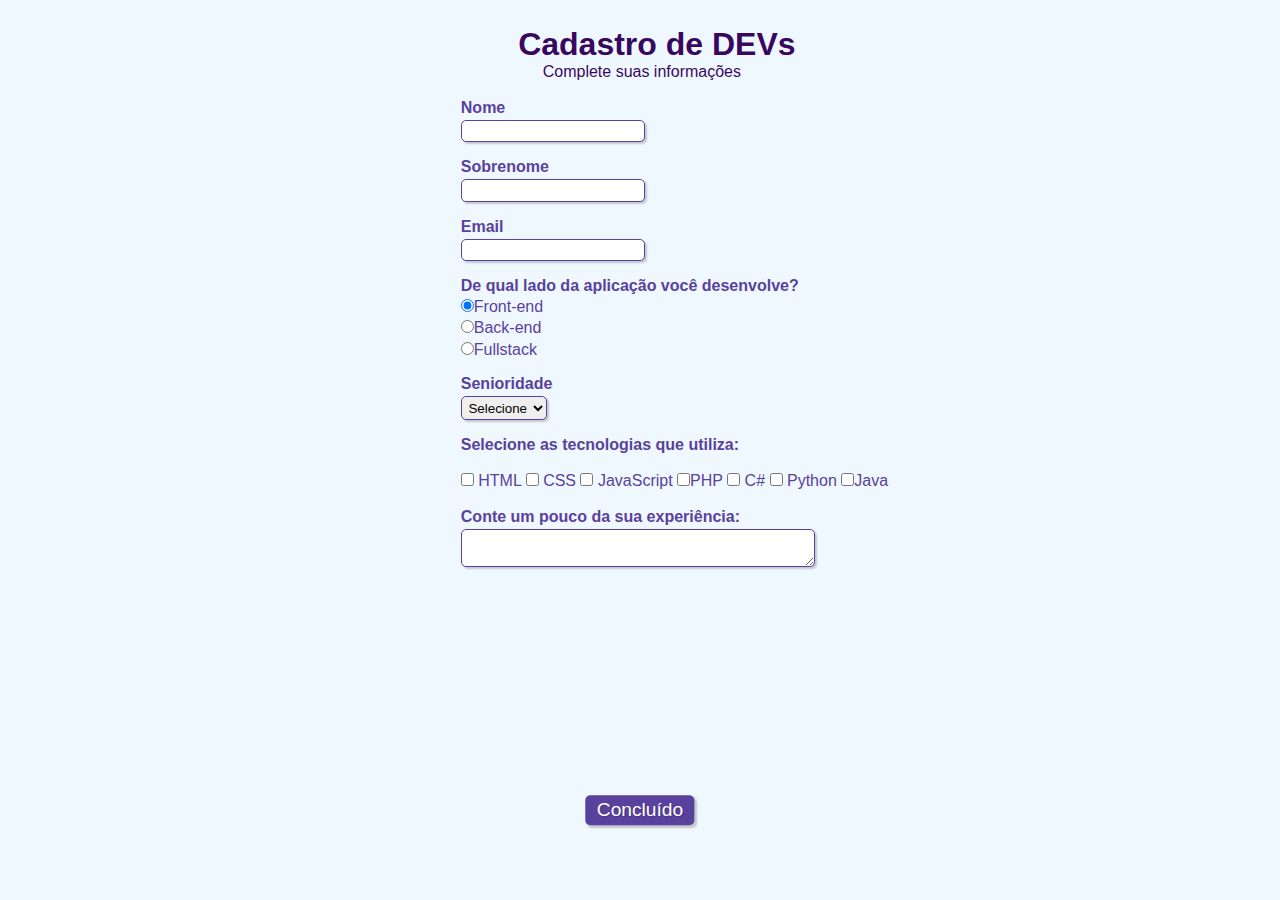
<file: HTML/index.html>
<!DOCTYPE html>
<html lang="en">
<head>
    <meta charset="UTF-8">
    <meta name="viewport" content="width=device-width, initial-scale=1.0">
    <link rel="stylesheet"  type="text/css" href="style.css" media=""
    
</head>
<body>
    
    <div>
        <h1 id="titulo">Cadastro de DEVs</h1>
        <p id="subtitulo">Complete suas informações</p>
        <br>
    </div>

    <form>
            <fieldset class="grupo">
                <div class="campo">
                    <label for="nome"><strong>Nome</strong></label>
                    <input type="text" name="nome"  id="nome" required>
                </div>

                <div class="campo">
                    <label for="sobrenome"><strong>Sobrenome</strong></label>
                    <input type="text" name="sobrenome" id="sobrenome" required>
                </div>
            </fieldset>

            <div class="campo">
                <label for="email"><strong>Email</strong></label>
                <input type="email" name="email" id="email" required>
            </div>
        

        <div class="campo">
            <label><strong>De qual lado da aplicação você desenvolve?</strong></label>
            <label>
                <input type="radio" name="devweb" value="frontend" checked>Front-end
            </label>
            <label>
                <input type="radio" name="devweb" value="backend">Back-end
            </label>
            <label>
                <input type="radio" name="devweb" value="fullstack">Fullstack
            </label>
        </div>

        <div class="campo">
            <label for="senioridade"><strong>Senioridade</strong></label>
            <select id="senioridade">
                <option selected disabled value="">Selecione</option>
                <option>Junior</option>    
                <option>Plenos</option>
                <option>Senior</option>
            </select>
        </div>

        <fieldset class="grupo">
            <div class="check">
                <label><strong>Selecione as tecnologias que utiliza:</strong></label><br><br>
                <input type="checkbox" id="tecnologia1" name="tecnologia1" value="HTML">
                <label for="tecnologia1">HTML</label>
                <input type="checkbox" id="tecnologia2" name="tecnologia2" value="CSS">
                <label for="tecnologia2">CSS</label>
                <input type="checkbox" id="tecnologia3" name="tecnologia3" value="Javascript">
                <label for="tecnologia3">JavaScript</label>
                <input type="checkbox" id="tecnologia4" name="tecnologia4" value="PHP"
                <label for="tecnologia4">PHP</label>
                <input type="checkbox"  id="tecnologia5" name="tecnologia5" value="C#">
                <label for="tecnologia5">C#</label>
                <input type="checkbox"  id="tecnologia6" name="tecnologia6" value="Python">
                <label for="tecnologia6">Python</label>
                <input type="checkbox"  id="tecnologia7" name="tecnologia7" value="Java"
                <label for="tecnologia7">Java</label>
            </div>
        </fieldset>

        <div class="campo">
            <br>
            <label><strong>Conte um pouco da sua experiência:</strong></label>
            <textarea row="6" style="width: 26em" id="experiencia" name="experiencia"></textarea>
        </div>

        <button class="botao" type="submit">Concluído</button>

    </form>

</body>
</html>
</file>
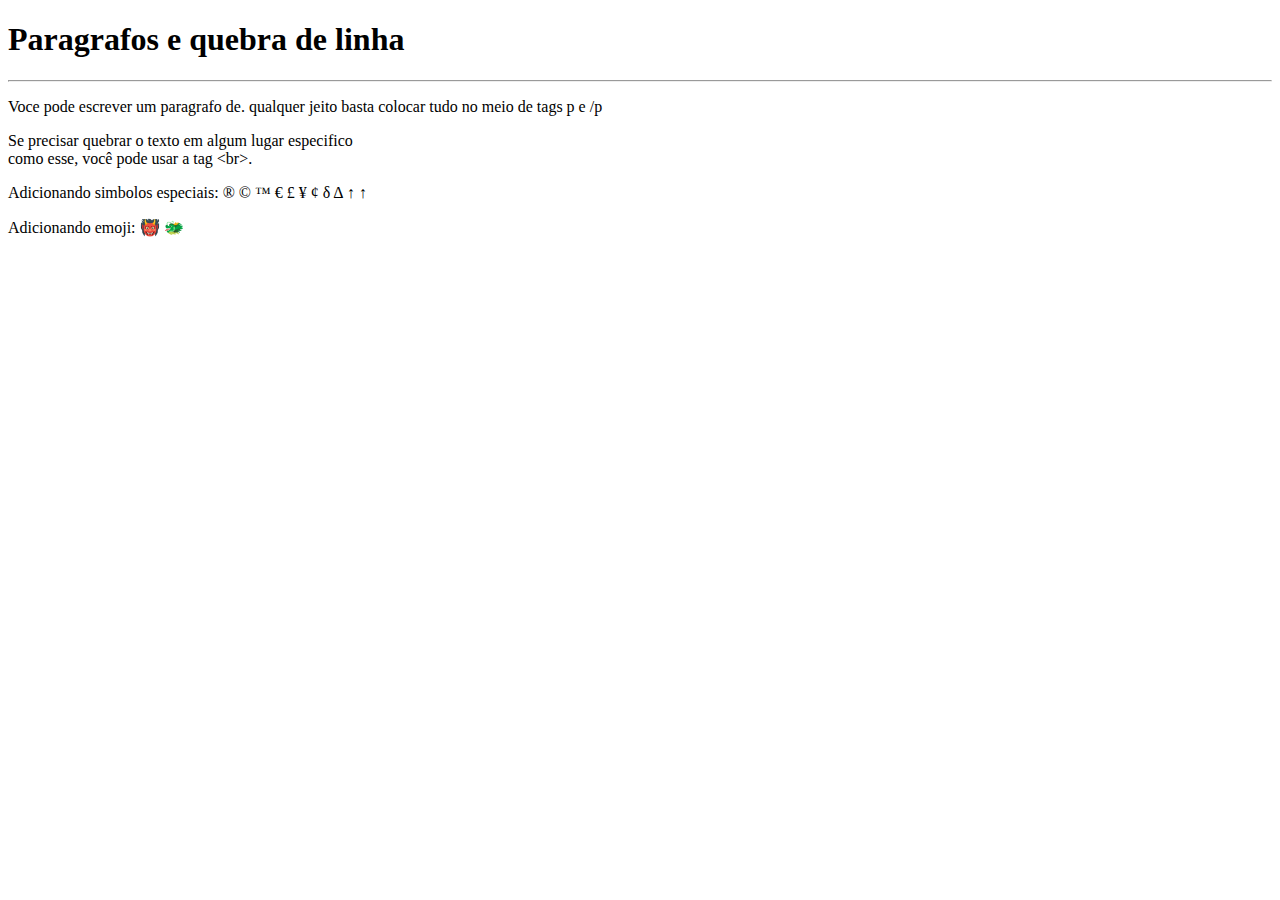
<file: HTML/ex002/index.html>
<!DOCTYPE html>
<html lang="pt-br">
<head>
    <meta charset="UTF-8">
    <meta http-equiv="X-UA-Compatible" content="IE=edge">
    <meta name="viewport" content="width=device-width, initial-scale=1.0">
    <title>Paragrafo</title>
</head>
<body>
    <h1>Paragrafos e quebra de linha</h1>
    <hr>
    <p>Voce pode escrever um paragrafo de. qualquer jeito basta colocar tudo no meio de tags p e /p</p>
    <p>Se precisar quebrar o texto em algum lugar especifico <br> como esse, você pode usar a tag &lt;br&gt;.</p>
    <p>Adicionando simbolos especiais: 
        &reg; 
        &copy; 
        &trade;
        &euro;
        &pound;
        &yen;
        &cent;
        &delta;
        &Delta;
        &uparrow;
        &uarr;
    </p>
    <p>Adicionando emoji:
        &#x1F479;
        &#x1F432;
    </p>
</body>
</html>
</file>
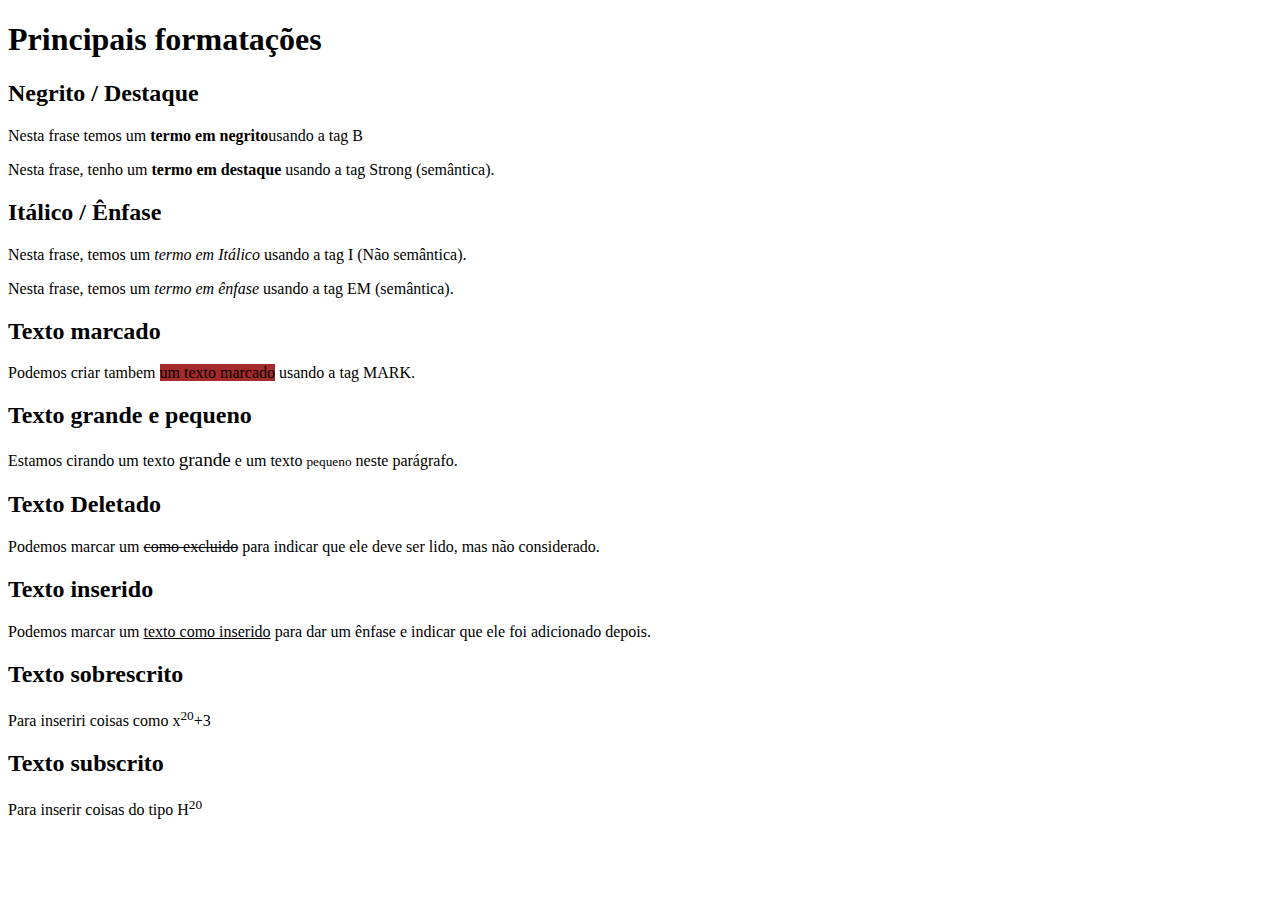
<file: HTML/ex008/index.html>
<!DOCTYPE html>
<html lang="pt-br">
    <head>
        <meta charset="utf-8">
        <meta http-equiv="X-UA-Compatible" content="IE=edge">
        <title>Formatação de textos</title>
        <meta name="description" content="">
        <meta name="viewport" content="width=device-width, initial-scale=1">
        <link rel="stylesheet" href="">
    </head>
    <body>
        <h1>Principais formatações</h1>   
        <h2>Negrito / Destaque</h2>
        <p>Nesta frase temos um <b>termo em negrito</b>usando a tag B</p>
        <p>Nesta frase, tenho um <strong>termo em destaque</strong> usando a tag Strong (semântica).</p>
        <h2>Itálico / Ênfase</h2>
        <p>Nesta frase, temos um <i> termo em Itálico </i> usando a tag I (Não semântica).</p>
        <p>Nesta frase, temos um <em> termo em ênfase </em> usando a tag EM (semântica).</p>
        <h2>Texto marcado</h2>
        <p>Podemos criar tambem <mark style="background-color:brown;">um texto marcado</mark> usando a tag MARK.</p>
        <h2>Texto grande e pequeno</h2>
        <p>Estamos cirando um texto <big>grande</big> e um texto <small>pequeno</small> neste parágrafo.</p>
        <h2>Texto Deletado</h2>
        <p>Podemos marcar um <del>como excluido</del> para indicar que ele deve ser lido, mas não considerado.</p>
        <h2>Texto inserido</h2>
        <p>Podemos marcar um <ins>texto como inserido</ins> para dar um ênfase e indicar que ele foi adicionado depois.</p>
        <h2>Texto sobrescrito</h2>
        <p>Para inseriri coisas como x<sup>20</sup>+3 </p>
        <h2>Texto subscrito</h2>
        <p>Para inserir coisas do tipo H<sup>20</sup></p>
    </body>
</html>
</file>
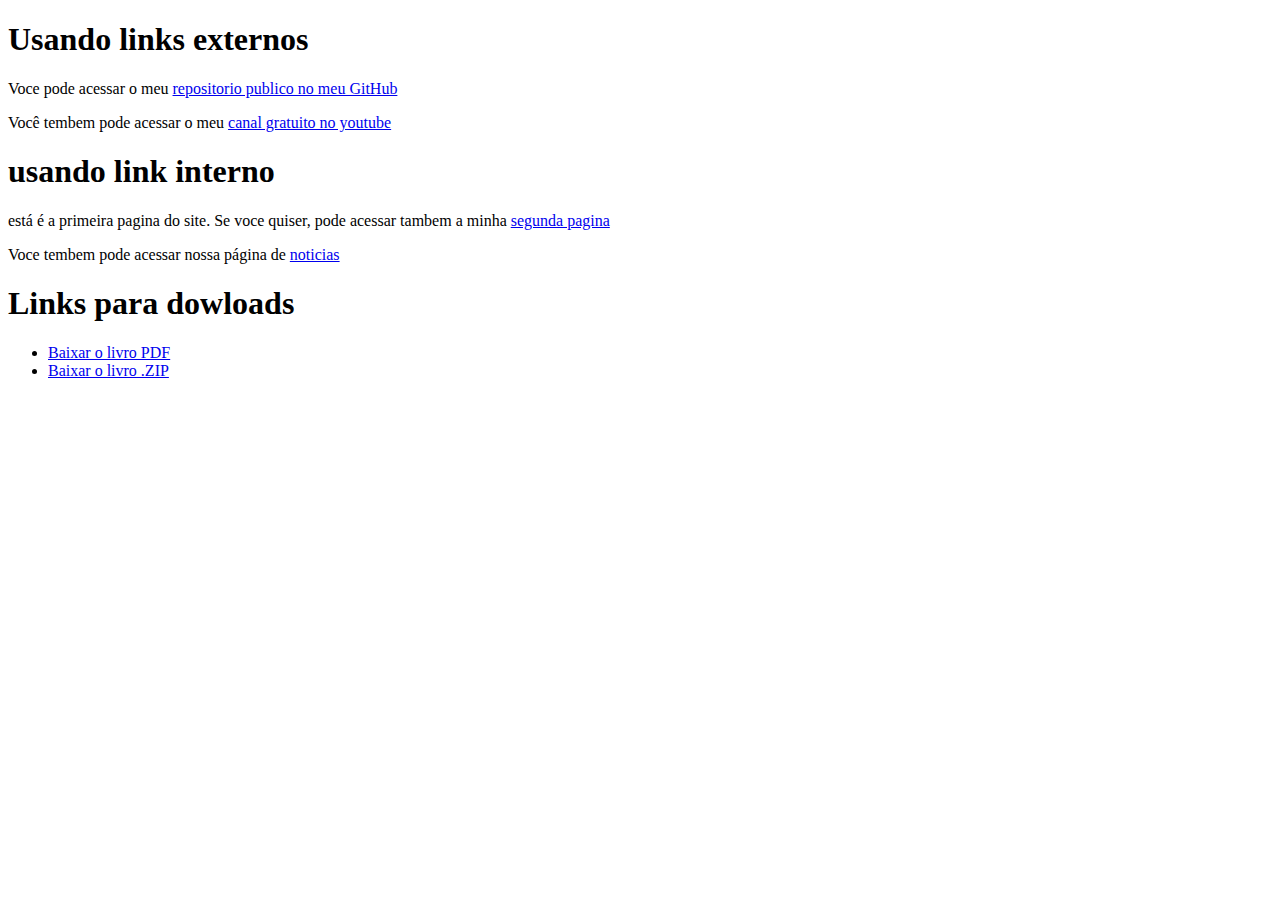
<file: HTML/ex010/index.html>
<!DOCTYPE html>
<html lang="pt-br">
<head>
    <meta charset="UTF-8">
    <meta http-equiv="X-UA-Compatible" content="IE=edge">
    <meta name="viewport" content="width=device-width, initial-scale=1.0">
    <title>Trabalhando com links</title>
</head>
<body>

    <h1>Usando links externos</h1>
    <p>Voce pode acessar o meu <a href="https://github.com/cugim/Cugim" target="_blank" rel="external">repositorio publico no meu GitHub</a></p>
    <p>Você tembem pode acessar o meu <a href="https://www.youtube.com/" target="_blank" rel="external">canal gratuito no youtube</a></p>
    <h1>usando link interno</h1>
    <p>está é a primeira pagina do site. Se voce quiser, pode acessar tambem a minha <a href="pag002.html" rel="next" target="_self">segunda pagina</a> </p>
    <p>Voce tembem pode acessar nossa página de <a href="noticias/pag003.html" rel="next" target="_self">noticias</a></p>
    <h1>Links para dowloads</h1>
    <ul>
        <li><a href="livro/O-Pequeno-Príncipe-Antoine-de-Saint-Exupéry.pdf" download="O-Pequeno-Príncipe-Antoine-de-Saint-Exupéry.pdf" type="application/pdf">Baixar o livro PDF</a></li>
        <li><a href="livro/O-Pequeno-Príncipe-Antoine-de-Saint-Exupéry.rar" download="livro/O-Pequeno-Príncipe-Antoine-de-Saint-Exupéry.rar" type="application/zip">Baixar o livro .ZIP</a></li>
    </ul>

</body>
</html>
</file>
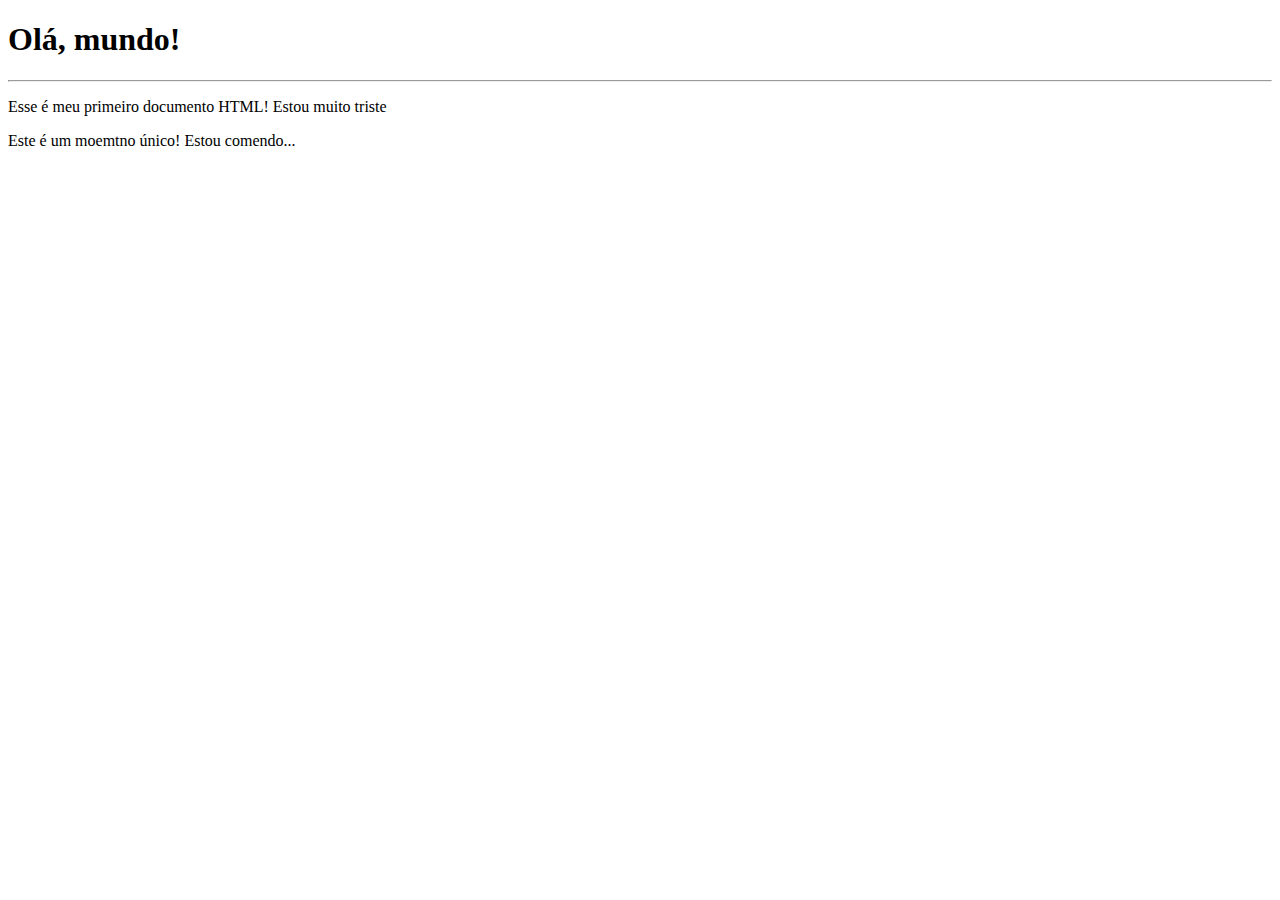
<file: HTML/ex001.html>
<!DOCTYPE html>
<html lang="pt-br">
<head>
    <meta charset="UTF-8">
    <meta http-equiv="X-UA-Compatible" content="IE=edge">
    <meta name="viewport" content="width=device-width, initial-scale=1.0">
    <title>Meu Primeiro Exercicio</title>
</head>
<body>
    <h1>Olá, mundo!</h1>    
    <hr>
    <p>Esse é meu primeiro documento HTML! Estou muito triste</p>
    <p>Este é um moemtno único! Estou comendo...</p>
</body>
</html>
</file>
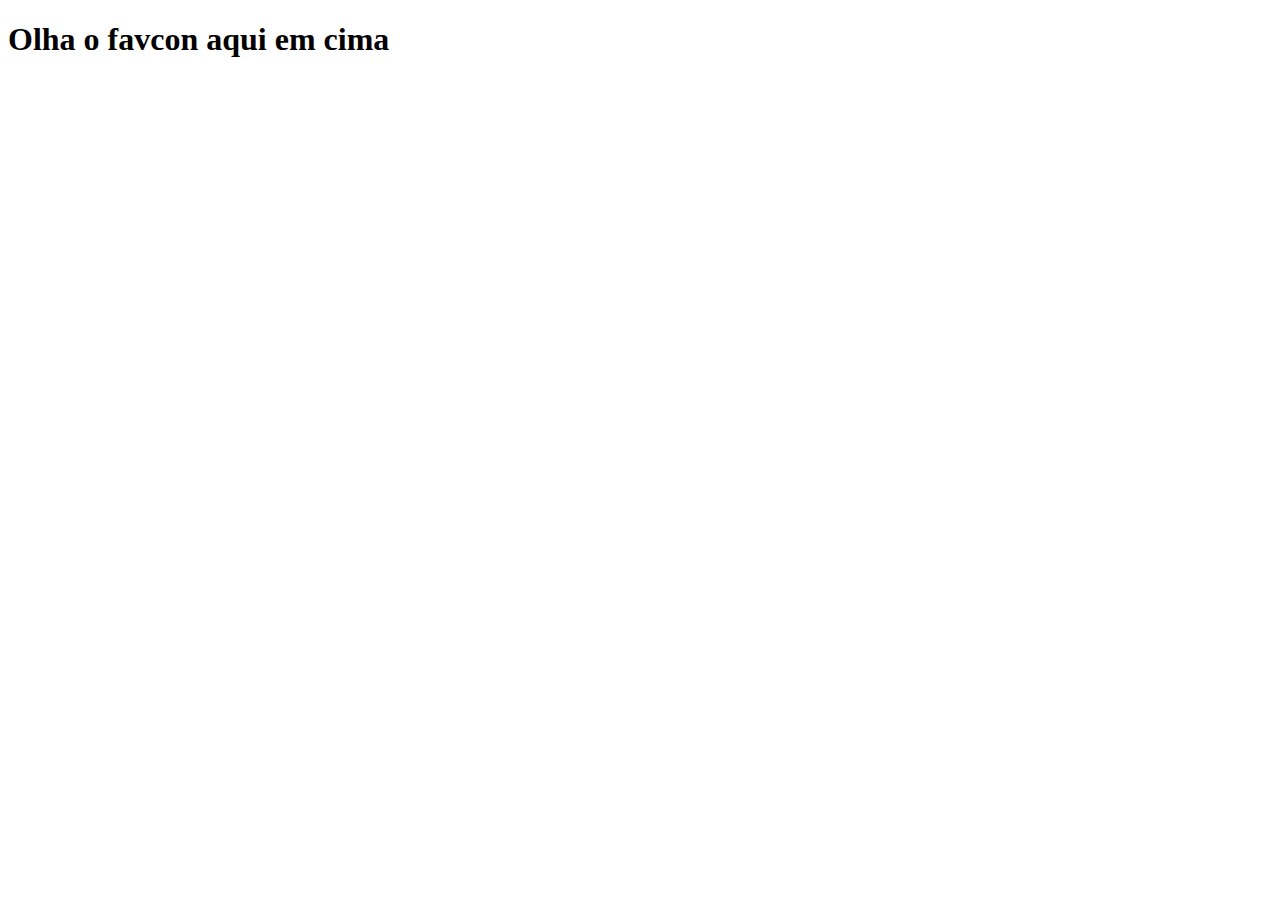
<file: HTML/ex004/indedx.html>
<!DOCTYPE html>
<html lang="pt-br">
<head>
    <meta charset="UTF-8">
    <meta http-equiv="X-UA-Compatible" content="IE=edge">
    <meta name="viewport" content="width=device-width, initial-scale=1.0">
    <link rel="shortcut icon" href="zombie.ico" type="image/x-icon">
    <title>teste de favcon</title>
</head>
<body>
   <h1>Olha o favcon aqui em cima</h1> 
</body>
</html>
</file>
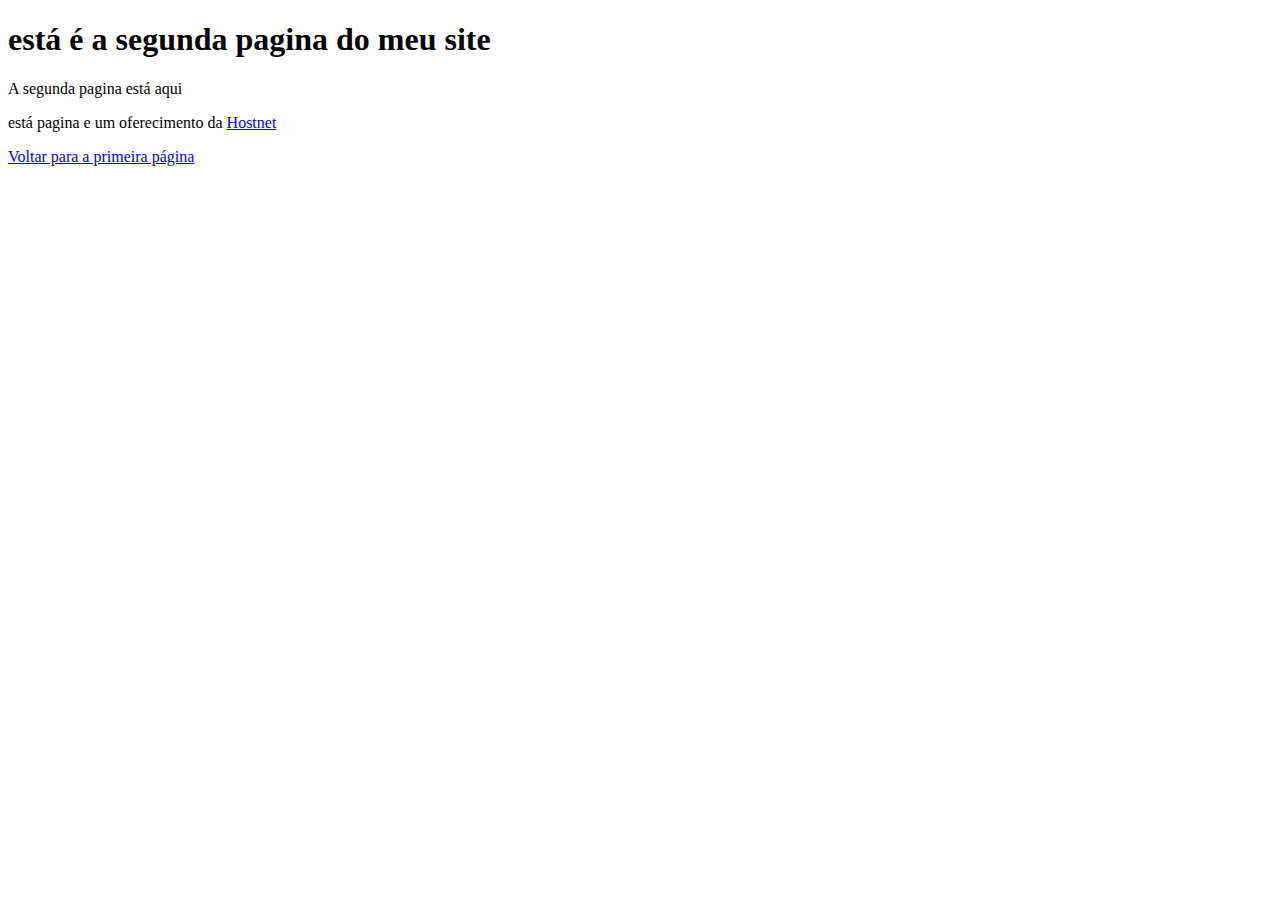
<file: HTML/ex010/pag002.html>
<!DOCTYPE html>
<html lang="pt-br">
<head>
    <meta charset="UTF-8">
    <meta http-equiv="X-UA-Compatible" content="IE=edge">
    <meta name="viewport" content="width=device-width, initial-scale=1.0">
    <title>pagina 02</title>
</head>
<body>
    <h1>está é a segunda pagina do meu site</h1>
    <p>A segunda pagina está aqui</p>
    <p>está pagina e um oferecimento da <a href="https://www.hostnet.nl/actie/webhosting" target="_blank" rel="nofollow">Hostnet</a></p>
    <p><a href="index.html">Voltar para a primeira página</a></p>
    
</body>
</html>
</file>
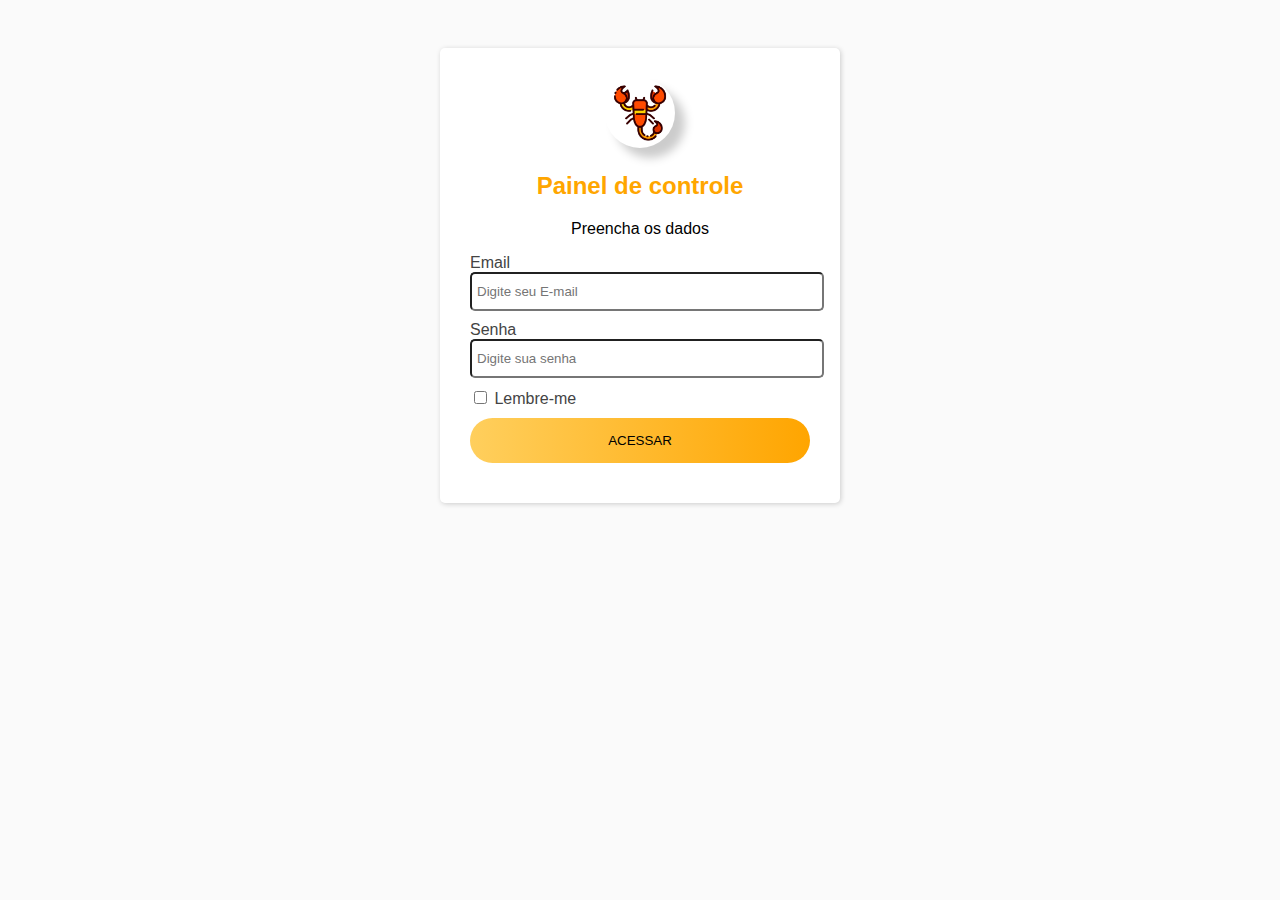
<file: HTML/site html/login.html>
<!DOCTYPE html>
<html lang="pt-br">
<head>
    <meta charset="UTF-8">
    <meta http-equiv="X-UA-Compatible" content="IE=edge">
    <meta name="viewport" content="width=device-width, initial-scale=1.0">
    <title>controle de acesso</title>

    <link rel="stylesheet" href="css/style.css">
</head>
<body>
       
    <form class="form" action="">
        <div class="card">
            <div class="card-top">
                <img class="imglogin" src="img/img.png" alt="">
                <h2 class="title">Painel de controle</h2>
                <p>Preencha os dados</p>
            </div>

            <div class="card-group">
                <label>Email</label>
                <input type="email" name="email" placeholder="Digite seu E-mail" required>
            </div>

            <div class="card-group">
                <label>Senha</label>
                <input type="password" name="Senha" placeholder="Digite sua senha" required>
            </div>

            <div class="card-group">
                <label><input type="checkbox"> Lembre-me</label>
            </div>

            <div class="card-group btn">
                <button type="submit">ACESSAR</button>
            </div>
        </div>
    </form>

</body>
</html>
</file>
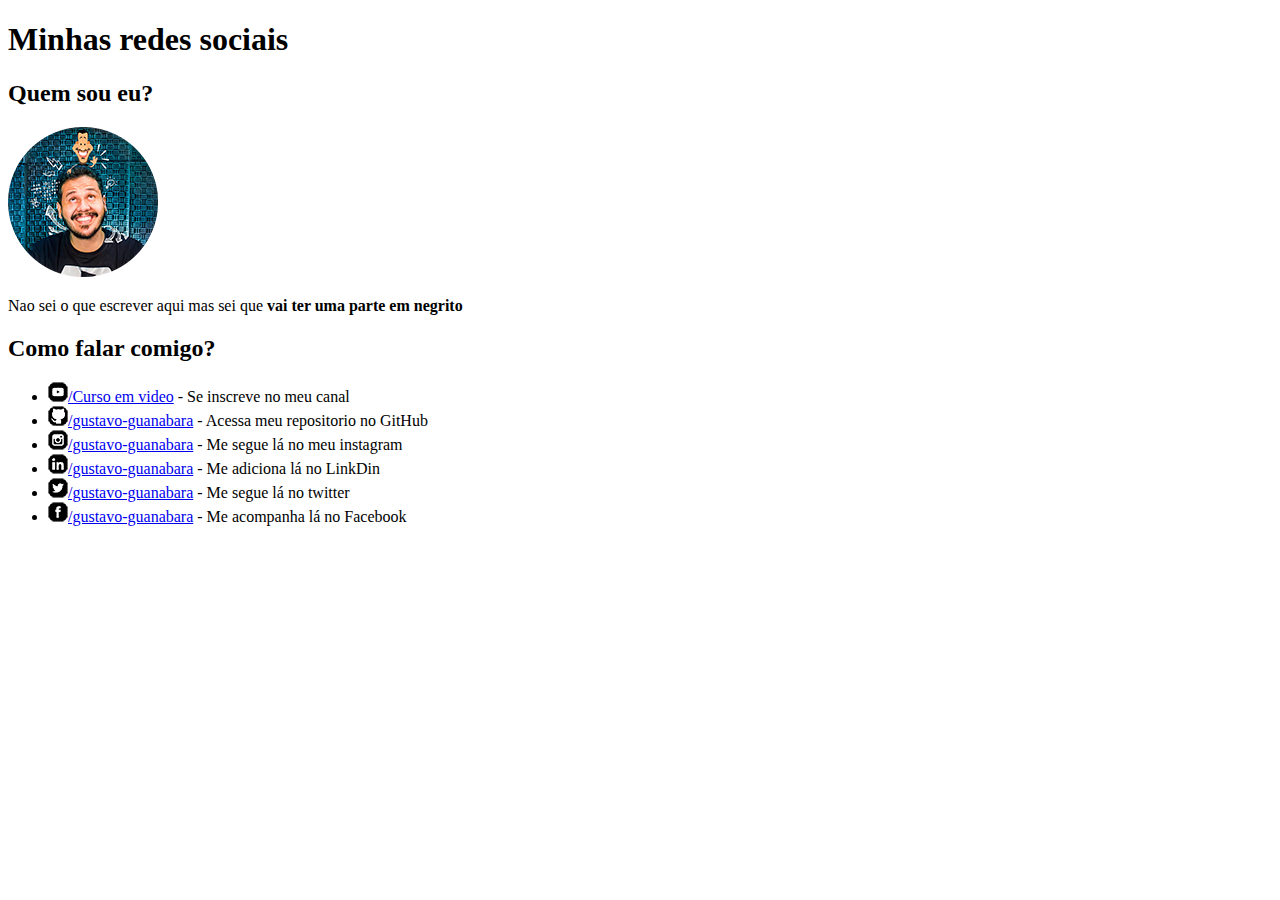
<file: HTML/ex010/desafios/redes.html>
<!DOCTYPE html>
<html lang="pt-br">
<head>
    <meta charset="UTF-8">
    <meta http-equiv="X-UA-Compatible" content="IE=edge">
    <meta name="viewport" content="width=device-width, initial-scale=1.0">
    <title>Social</title>
</head>
<body>
    <h1>Minhas redes sociais</h1>
    <h2>Quem sou eu?</h2>
    <img src="gu.png" alt="nao deu bom">
    <p>Nao sei o que escrever aqui mas sei que <b>vai ter uma parte em negrito</b></p>
    <h2>Como falar comigo?</h2>
    <ul>
        <li><img src="youtube.png" alt="nao deu"><a href="https://www.youtube.com/watch?v=suL56Mdx22Y&list=PLHz_AreHm4dkZ9-atkcmcBaMZdmLHft8n&index=30" target="_blank" rel="external">/Curso em video</a> - Se inscreve no meu canal</li>

        <li><img src="git.png" alt="nao deu"><a href="https://github.com/gustavoguanabara" target="_blank" rel="external">/gustavo-guanabara</a> - Acessa meu repositorio no GitHub</li>

        <li><img src="insta.png" alt="nao deu"><a href="https://www.instagram.com/" target="_blank" rel="external">/gustavo-guanabara</a> - Me segue lá no meu instagram</li>

        <li><img src="link.png" alt="nao deu"><a href="https://br.linkedin.com/" target="_blank" rel="external">/gustavo-guanabara</a> - Me adiciona lá no LinkDin</li>

        <li><img src="twitter.png" alt="nao deu"><a href="https://twitter.com/home" target="_blank" rel="external">/gustavo-guanabara</a> - Me segue lá no twitter</li>

        <li><img src="face.png" alt="nao deu"><a href="https://m.facebook.com/login/?locale=pt_BR" target="_blank" rel="external">/gustavo-guanabara</a> - Me acompanha lá no Facebook</li>
        
    </ul>
</body>
</html>
</file>
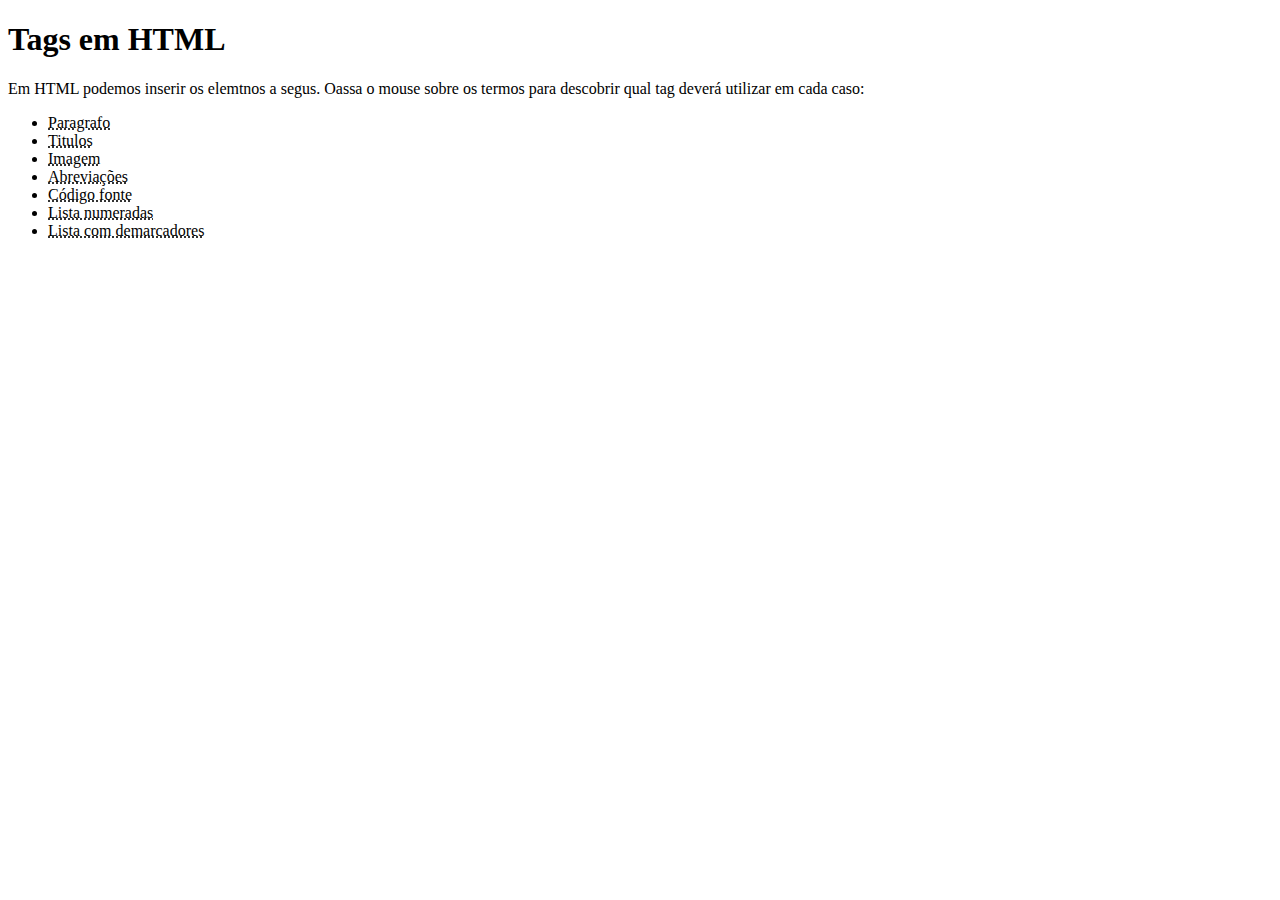
<file: HTML/ex010/desafios/tags.html>
<!DOCTYPE html>
<html lang="pt-br">
<head>
    <meta charset="UTF-8">
    <meta http-equiv="X-UA-Compatible" content="IE=edge">
    <meta name="viewport" content="width=device-width, initial-scale=1.0">
    <title>Tags html</title>
</head>
<body>
    <h1>Tags em HTML</h1>
    <p>Em HTML podemos inserir os elemtnos a segus. Oassa o mouse sobre os termos para descobrir qual tag deverá utilizar em cada caso:</p>
    <ul>
        <li><abbr title="Use a tag <p>">Paragrafo</abbr></li>
        <li><abbr title="Use a tag <h1>...<h6>">Titulos</abbr></li>
        <li><abbr title="Use a tag <img>">Imagem</abbr></li>
        <li><abbr title="Use a tag <abbr>">Abreviações</abbr></li>
        <li><abbr title="Use a tag <codigo">Código fonte</abbr></li>
        <li><abbr title="Use a tag <ol> e <li>">Lista numeradas</abbr></li>
        <li><abbr title="Use a tag <ul> e <li>">Lista com demarcadores</abbr></li>
    </ul> 
</body>
</html>
</file>
<file: HTML/style.css>
*{
    margin: 0;
    padding: 0;
}
#titulo{
    font-family: sans-serif;
    color: #380861;
    margin-left: 7%;
}
#subtitulo{
    font-family: sans-serif;
    color: #380861;
    margin-left: 10%;    
}
fieldset{
    border: 0;
}
body{
    background: #f0f8ff;
    font-family: sans-serif;
    font-size: 1em;
    color: #59429d;
    margin-left: 36%;
    margin-top: 2%;
    justify-content: center;
}
input, select, textarea, button{
    border-radius: 5px;
}
.campo{
    margin-bottom: 1em;
}
.campo label{
    margin-bottom: 0.2em;
    color: #59429d;
    display: block;
}
fieldset.grupo.campo{
    float: left;
    margin-right: 1em;
}
.campo input[type="text"], .campo input[type="email"], .campo select, .campo textarea{
    padding: 0.2em;
    border: 1px solid #59429d;
    box-shadow: 2px 2px 2px rgba(0,0,0,0.2);
    display: block;
}
.campo select option{
    padding-right: 1em;
}
.campo input:focus, .campo select:focus, .campo textarea:focus{
    background: #E0E0F8;
}
.botao{
    font-size: 1.2em;
    background: #59429d;
    border: 0;
    margin-bottom: 1em;
    color: #ffffff;
    padding: 0.2em 0.6em;
    box-shadow: 2px 2px 2px rgba(0,0,0,0.2);
    text-shadow: 1px 1px 1px rgba(0,0,0,0.2);
    position: absolute;
    top: 90%;
    left: 50%;
    margin-right: -50%;
    transform: translate(-50%, -50%);
}
.botao:hover{
    background: #ccbbff;
    box-shadow: inset 2px 2px 2px rgba(0,0,0,0.2);
    text-shadow: none;
}
#check{
    display: inline;
}
</file>
<file: HTML/site html/css/style.css>
body{
    background: #fafafa;
    font-family: sans-serif;
}

.form{
    width: 400px;
    margin: auto;
    padding-top: 40px;
}

.card{
    box-shadow: 1px 1px 5px #ccc;
    background-color: white ;
    padding: 30px;
    border-radius: 5px;
}

.card-group{
    margin-bottom: 10px;
}

.card-top{
    text-align: center;   
}

.card-group > label{
    width: 100%;
    color: rgb(68, 68, 68);
    display: block;
}

.card-group > input{
    border-radius: 5px;
    outline: 0;
    width: 100%;
    height: 25px;
    padding: 5px;
}

.card-group > button{
    background-image: linear-gradient(to right, #FFCF5D, orange);
    width: 100%;
    border-radius: 30px;
    padding: 15px;
    border: 0px;
    outline: 0px;
}


.imglogin{
    border-radius: 50px;
    width: 70px;
    box-shadow: 10px 10px 10px #ccc;
}

.title{
    color: rgb(255, 166, 0);
}
</file>
